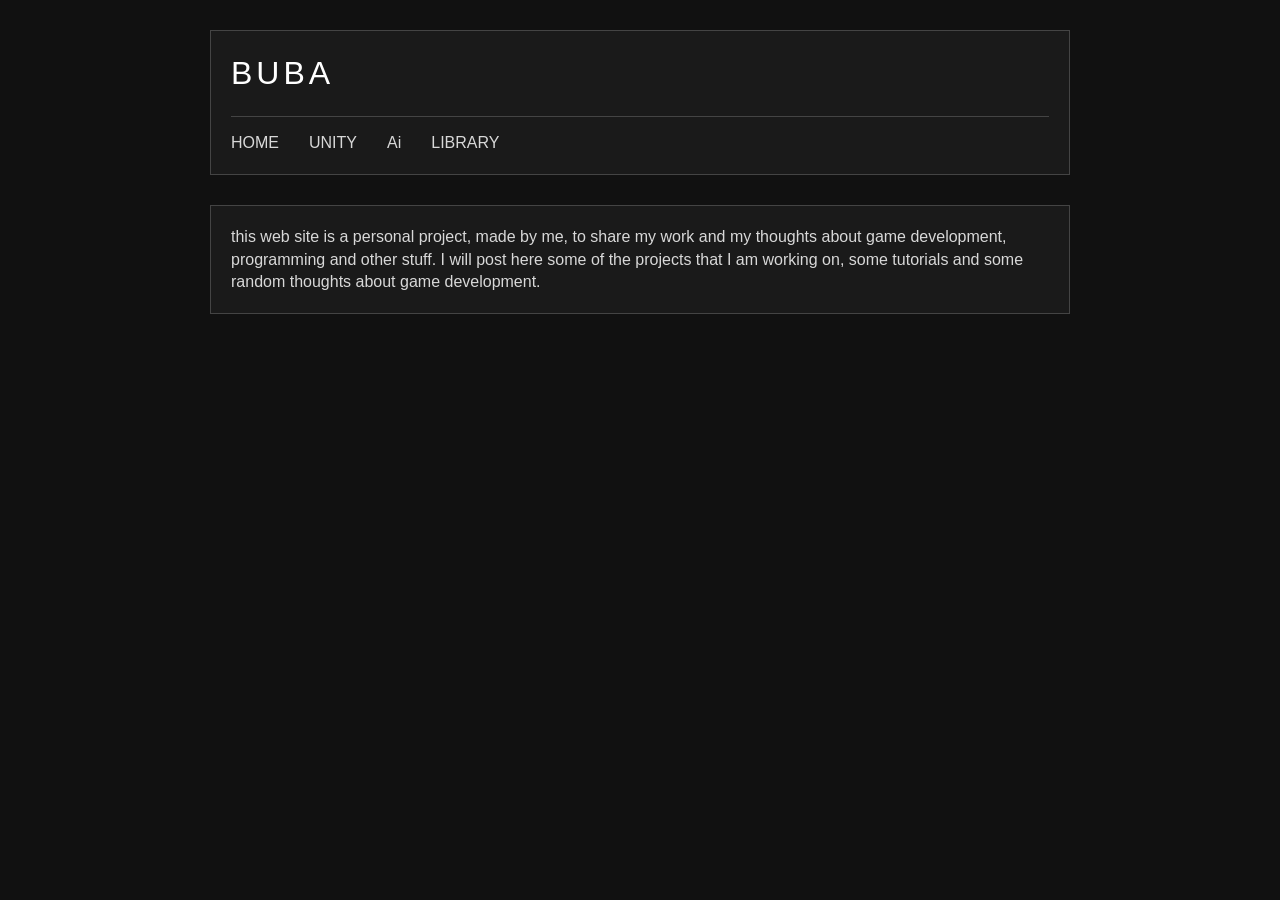
<file: index.html>
<!DOCTYPE html>
<html lang="en">
<head>
    <meta charset="UTF-8">
    <meta name="viewport" content="width=device-width, initial-scale=1.0">
    <title>BUBA</title>
    <link rel="stylesheet" href="main.css">
    <link href="https://fonts.googleapis.com/css2?family=VT323&display=swap" rel="stylesheet">
</head>

<body>

  <header class="header">

      <h1>BUBA</h1>
      
      <nav>
          <a href="index.html">HOME</a>
          <a href="unity.html">UNITY</a>
          <a href="Ai.html">Ai</a>
          <a href="library.html">LIBRARY</a>
      </nav>

      
  </header>

  <main>

      <article class="post">
          <p>
            this web site is a personal project, made by me, to share my work and my thoughts 
            about game development, programming and other stuff. I will post here 
            some of the projects that I am working on, some tutorials and some random 
            thoughts about game development.
          </p>
      </article>

  </main>

</body>
</html>
</file>
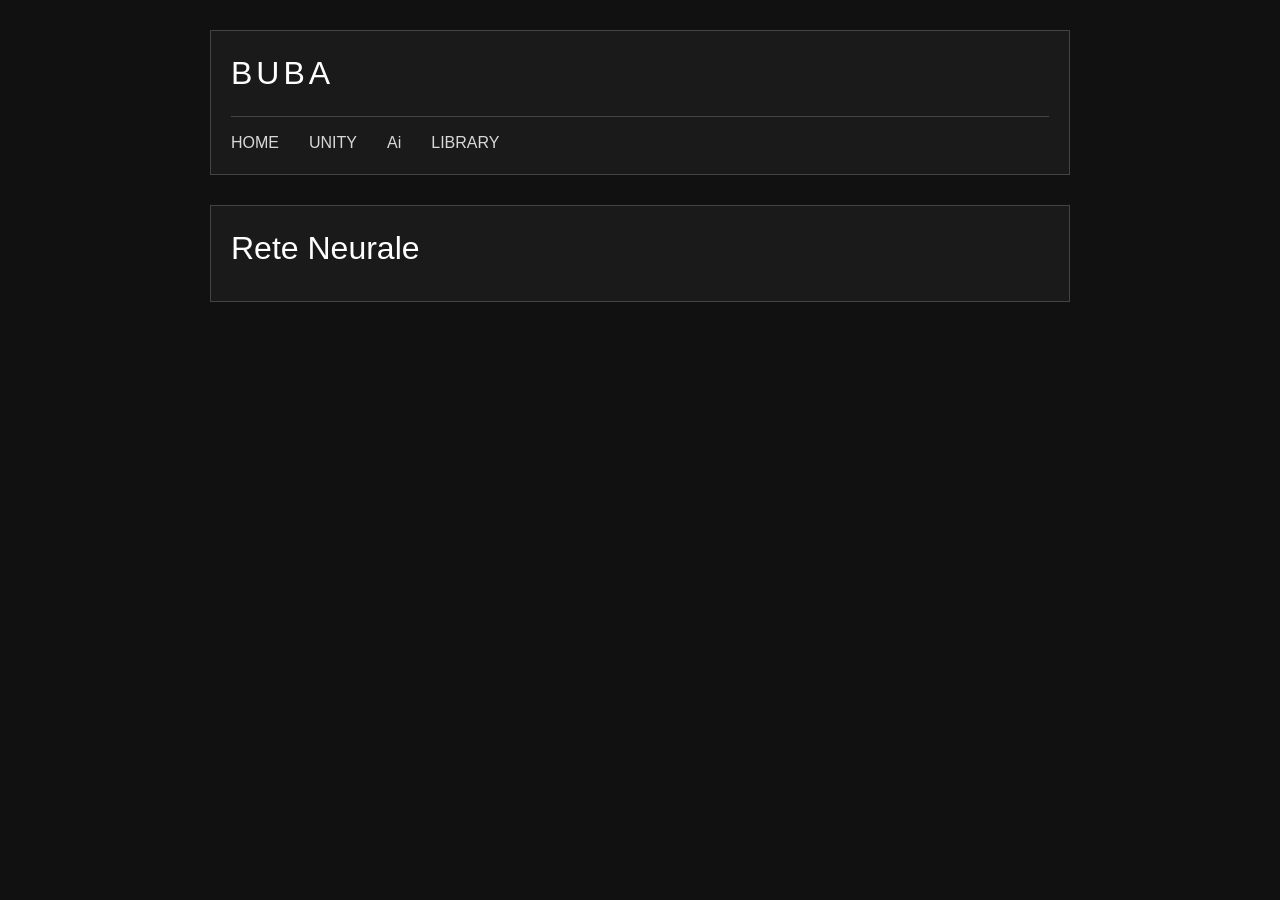
<file: Ai.html>
<!DOCTYPE html>
<html lang="en">
<head>
    <meta charset="UTF-8">
    <meta name="viewport" content="width=device-width, initial-scale=1.0">
    <title>BUBA</title>
    <link rel="stylesheet" href="main.css">
    <link href="https://fonts.googleapis.com/css2?family=VT323&display=swap" rel="stylesheet">
</head>

<body>
  <header class="header">

      <h1>BUBA</h1>

      <nav>
          <a href="index.html">HOME</a>
          <a href="unity.html">UNITY</a>
          <a href="Ai.html">Ai</a>
          <a href="library.html">LIBRARY</a>
      </nav>   
  </header>

  <main>

      <article class="post">
         <a href="Article/Ai/rete-neurale.html">
            <h2>Rete Neurale</h2>
         </a>
      </article>

  </main>

</body>
</html>
</file>
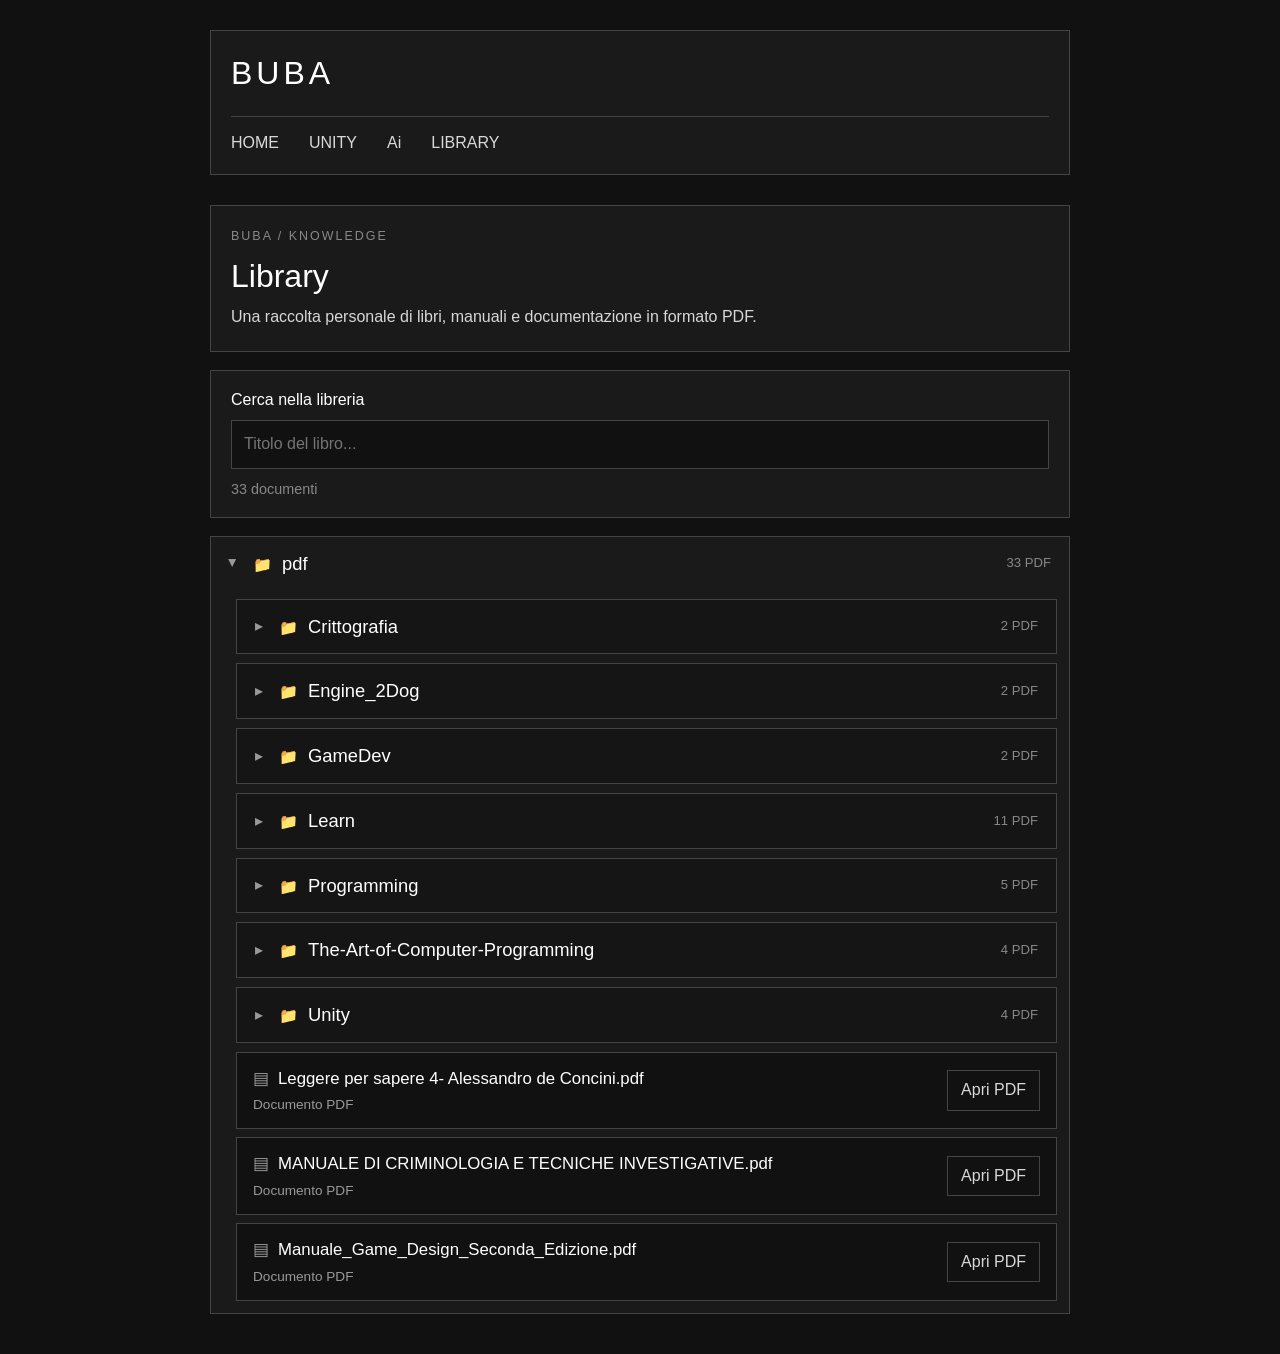
<file: library.html>
<!DOCTYPE html>
<html lang="it">
<head>
  <meta charset="UTF-8">
  <meta name="viewport" content="width=device-width, initial-scale=1.0">
  <title>BUBA - Library</title>
  <link rel="stylesheet" href="main.css">
  <link rel="stylesheet" href="library.css">
  <link href="https://fonts.googleapis.com/css2?family=VT323&display=swap" rel="stylesheet">
</head>
<body>
  <header class="header">
    <h1>BUBA</h1>
    <nav>
      <a href="index.html">HOME</a>
      <a href="unity.html">UNITY</a>
      <a href="Ai.html">Ai</a>
      <a href="library.html" aria-current="page">LIBRARY</a>
    </nav>
  </header>

  <main>
    <section class="library-intro">
      <p class="eyebrow">BUBA / KNOWLEDGE</p>
      <h2>Library</h2>
      <p>Una raccolta personale di libri, manuali e documentazione in formato PDF.</p>
    </section>

    <section class="library-tools" aria-label="Strumenti libreria">
      <label class="search-label" for="book-search">Cerca nella libreria</label>
      <input id="book-search" type="search" placeholder="Titolo del libro..." autocomplete="off">
      <div class="library-status">
        <span id="book-count">Caricamento catalogo...</span>
        <span id="reading-count"></span>
      </div>
    </section>

    <section id="book-list" class="book-list" aria-live="polite">
      <p class="empty-state">Caricamento dei PDF...</p>
    </section>
  </main>

  <script src="library.js"></script>
</body>
</html>
</file>
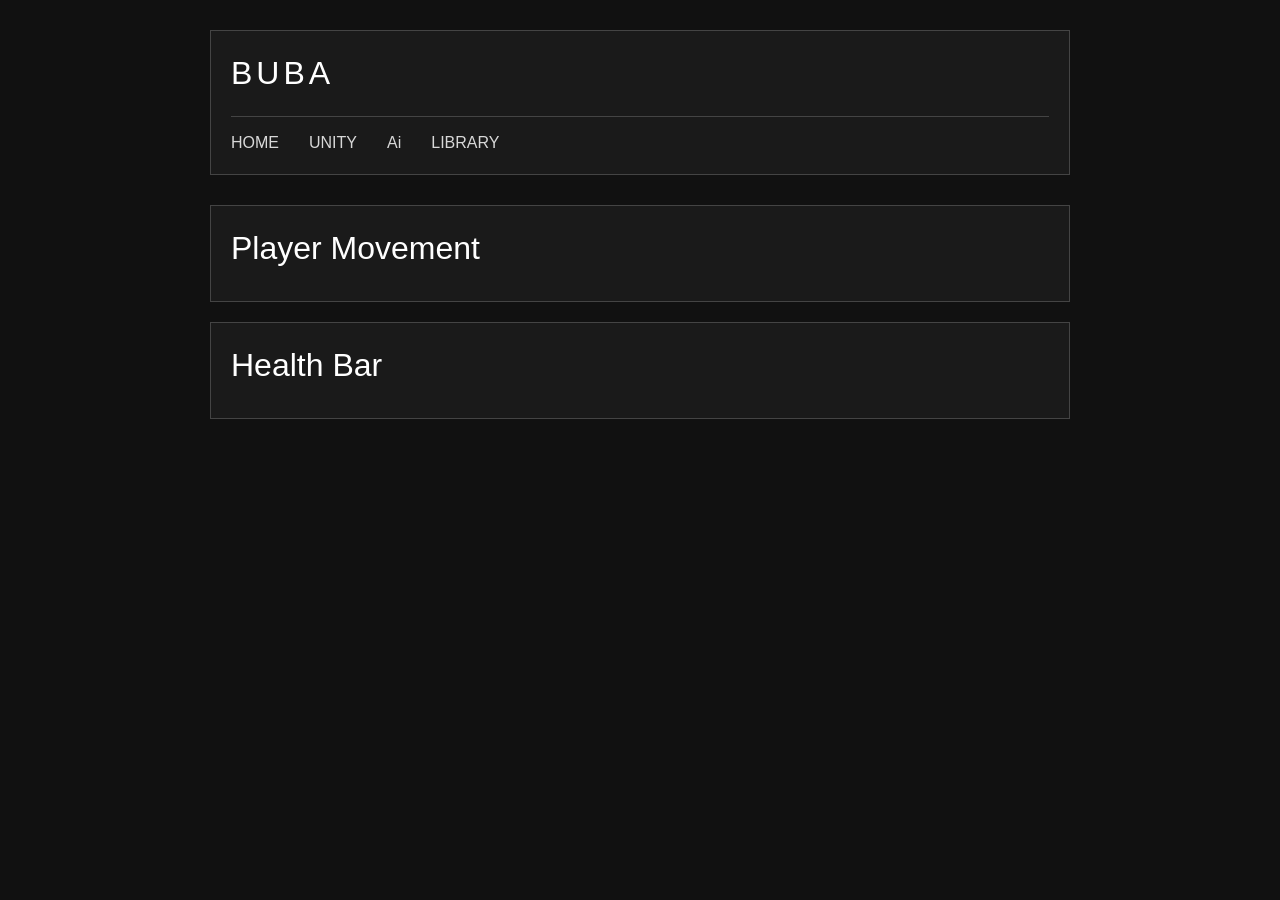
<file: unity.html>
<!DOCTYPE html>
<html lang="en">
<head>
    <meta charset="UTF-8">
    <meta name="viewport" content="width=device-width, initial-scale=1.0">
    <title>BUBA</title>
    <link rel="stylesheet" href="main.css">
    <link href="https://fonts.googleapis.com/css2?family=VT323&display=swap" rel="stylesheet">
</head>

<body>

  <header class="header">

      <h1>BUBA</h1>

      <nav>
          <a href="index.html">HOME</a>
          <a href="unity.html">UNITY</a>
          <a href="Ai.html">Ai</a>
          <a href="library.html">LIBRARY</a>
      </nav>

      
  </header>

  <main>

      <article class="post">
         <a href="Article/Unity/player-movement.html">
            <h2>Player Movement</h2>
         </a>
      </article>

      <article class="post">
         <a href="Article/Unity/Health-bar.html">
            <h2>Health Bar</h2>
         </a>
      </article>
  </main>

</body>
</html>
</file>
<file: main.css>
:root {
    --bg: #111111;
    --surface: #1A1A1A;
    --border: #444444;
    --text: #D8D8D8;
    --title: #FFFFFF;
    --TitleAi: red;
    --accent: #D8D8D8;
}

* {
    margin: 0;
    padding: 0;
    box-sizing: border-box;
}

body {
    background: var(--bg);
    color: var(--text);

    font-family: "Helvetica Neue", Helvetica, Arial, sans-serif;
    font-size: 1rem;
    line-height: 1.4;

    max-width: 900px;
    margin: 0 auto;
    padding: 30px 20px;
}

/* HEADER */

.header {
    border: 1px solid var(--border);
    background: var(--surface);
    padding: 20px;
}

.header h1 {
    color: var(--title);
    font-size: 2rem;
    font-weight: normal;
    letter-spacing: 4px;
}

.anti-ai {
    margin-top: 10px;
    display: flex;
    align-items: center;
    gap: 15px;
    color: var(--TitleAi);
}

.anti-ai img {
    width: 48px;
    height: 48px;
    object-fit: cover;
}

nav {
    margin-top: 20px;
    padding-top: 15px;

    border-top: 1px solid var(--border);

    display: flex;
    gap: 30px;
}

nav a {
    color: var(--accent);
    text-decoration: none;
}

/* CONTENT */

main {
    margin-top: 30px;
}

.post {
    border: 1px solid var(--border);
    background: var(--surface);
    padding: 20px;
    margin-bottom: 20px;
}

.post a{
    text-decoration: none;
}

.post h2 {
    
    color: var(--title);
    font-size: 2rem;
    font-weight: normal;

    margin-bottom: 10px;
}

.post p {
    color: var(--text);
}

/* MOBILE */

@media (max-width: 600px) {

    body {
        font-size: 1.3rem;
    }

    .header h1 {
        font-size: 3rem;
    }

    nav {
        flex-direction: column;
        gap: 10px;
    }

    .anti-ai {
        flex-direction: column;
        align-items: flex-start;
    }
}
</file>
<file: library.css>
/* Library: mantiene il sistema visivo originale di BUBA */
.library-intro,
.library-tools,
.folder-section {
  border: 1px solid var(--border);
  background: var(--surface);
}

.library-intro {
  margin-top: 30px;
  padding: 22px 20px;
}

.library-intro .eyebrow {
  color: #888;
  font-size: .78rem;
  letter-spacing: 2px;
  margin-bottom: 8px;
}

.library-intro h2 {
  color: var(--title);
  font-size: 2rem;
  font-weight: normal;
  margin-bottom: 8px;
}

.library-intro p:last-child { color: var(--text); }

.library-tools {
  margin-top: 18px;
  padding: 18px 20px;
}

.search-label {
  display: block;
  color: var(--title);
  margin-bottom: 9px;
}

#book-search {
  display: block;
  width: 100%;
  border: 1px solid var(--border);
  background: #111;
  color: var(--title);
  padding: 12px;
  font: inherit;
  outline: none;
}

#book-search:focus { border-color: #888; }

.library-status {
  display: flex;
  justify-content: space-between;
  gap: 12px;
  margin-top: 10px;
  color: #888;
  font-size: .9rem;
}

.book-list { margin-top: 18px; }

.folder-section {
  margin-bottom: 10px;
}

.folder-section .folder-section {
  margin: 0 0 9px;
  background: #151515;
}

.folder-summary {
  display: flex;
  align-items: center;
  justify-content: space-between;
  gap: 14px;
  padding: 14px 18px;
  color: var(--title);
  cursor: pointer;
  list-style: none;
  user-select: none;
}

.folder-summary::-webkit-details-marker { display: none; }
.folder-summary::before {
  content: '▸';
  color: #999;
  margin-right: 2px;
  transition: transform .15s ease;
}
.folder-section[open] > .folder-summary::before { transform: rotate(90deg); }
.folder-name {
  flex: 1;
  font-size: 1.15rem;
}
.folder-name::before {
  content: '📁';
  font-size: .95rem;
  margin-right: 10px;
}
.folder-count {
  color: #888;
  font-size: .82rem;
  white-space: nowrap;
}

.folder-contents {
  padding: 0 12px 12px 25px;
}

.folder-contents > .folder-section { margin-top: 8px; }

.book-entry {
  display: flex;
  align-items: center;
  justify-content: space-between;
  gap: 20px;
  padding: 14px 16px;
  margin-top: 8px;
  border: 1px solid var(--border);
  background: #111;
}

.book-entry h3 {
  color: var(--title);
  font-size: 1.05rem;
  font-weight: normal;
  margin-bottom: 5px;
  overflow-wrap: anywhere;
}

.book-entry h3::before {
  content: '▤';
  color: #999;
  margin-right: 9px;
}

.book-entry p { color: #999; font-size: .85rem; }

.book-open {
  display: inline-block;
  flex: 0 0 auto;
  border: 1px solid var(--border);
  padding: 8px 13px;
  color: var(--text);
  text-decoration: none;
}

.book-open:hover,
.book-open:focus { background: #292929; color: #fff; }

.folder-empty,
.empty-state {
  border: 1px solid var(--border);
  background: var(--surface);
  color: #aaa;
  padding: 20px;
}

.folder-empty {
  margin-top: 8px;
  border-style: dashed;
  background: transparent;
}

@media (max-width: 600px) {
  .book-entry { align-items: flex-start; flex-direction: column; }
  .book-open { width: 100%; text-align: center; }
  .library-status { flex-direction: column; }
  .folder-contents { padding-left: 12px; padding-right: 8px; }
  .folder-summary { padding: 13px 12px; }
}
</file>
